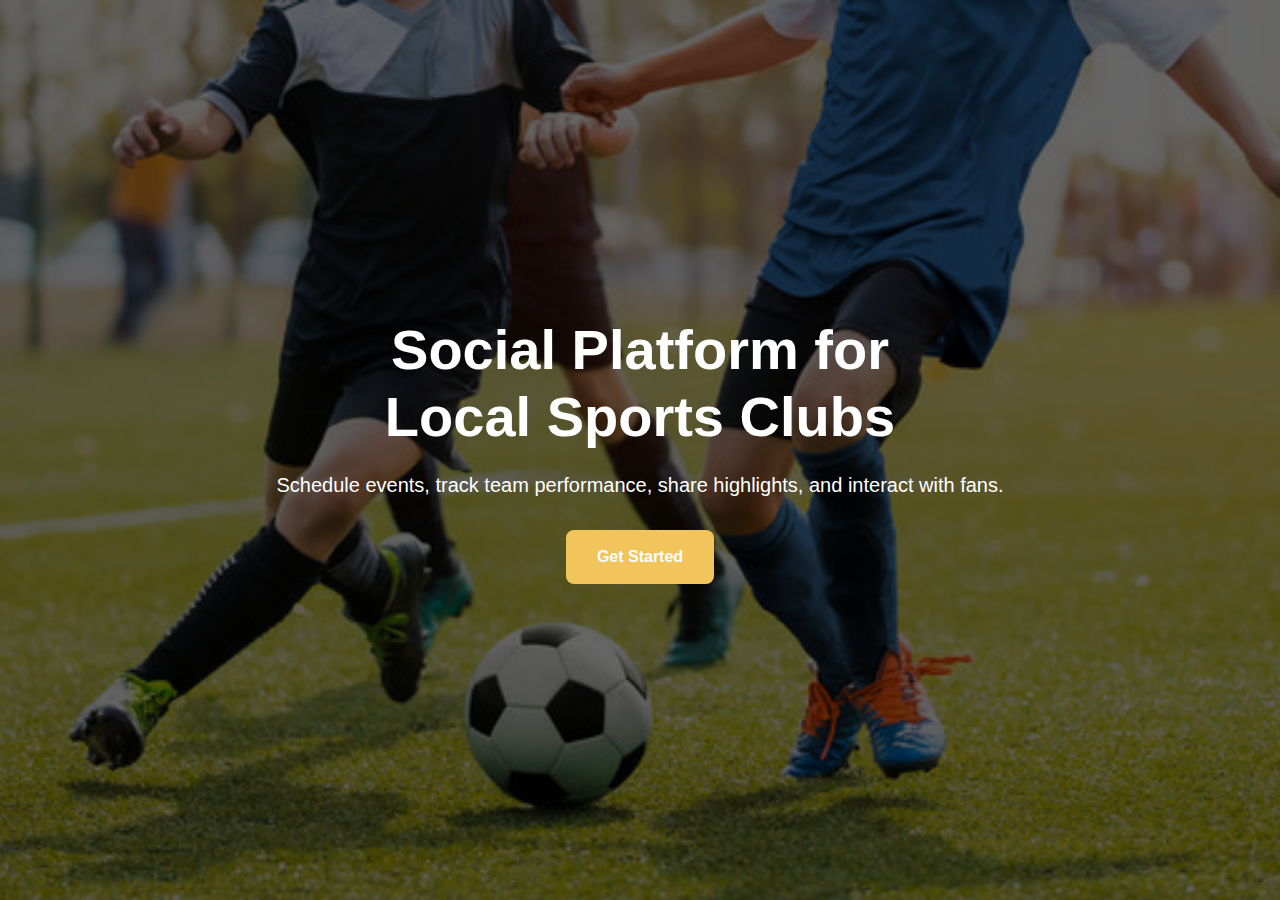
<file: index.html>
<!DOCTYPE html>
<html lang="en">

<head>
    <meta charset="UTF-8" />
    <meta name="viewport" content="width=device-width, initial-scale=1.0" />
    <title>Local Sports Platform</title>
    <link href="https://cdn.jsdelivr.net/npm/bootstrap@5.3.3/dist/css/bootstrap.min.css" rel="stylesheet">
    <link rel="stylesheet" href="style.css" />
</head>

<body>
    <!-- <marquee id="ads"> WELCOME TO ALL SPORTS ENTHUSIAST !</marquee> -->
    <div class="hero">
        <div class="overlay"></div>
        <div class="hero-content">
            <h1>Social Platform for <br />Local Sports Clubs</h1>
            <p>
                Schedule events, track team performance, share highlights, and interact with fans.
            </p>
            <a href="" class="btn">Get Started</a>
        </div>
    </div>

    <div class="container" id="auth-box" style="display: none;">
        <div class="form-container" id="form">
            <h2 id="form-title">Sign In</h2>
            <input type="email" id="email" placeholder="Email"/>
            <input type="password" id="password" placeholder="Password"/>
            <select id="role" name="role">
                <option value="admin">Admin</option>
                <option value="club-manager">Club Manager/Coach</option>
                <option value="player">Player</option>
                <option value="fan">Fan/User</option>
            </select>
            <button id="submit-btn">Sign In</button>
            <div class="toggle-link" onclick="toggleForm()">Don't have an account? Sign Up</div>
        </div>
    </div>

    </div>
    <script src="https://cdn.jsdelivr.net/npm/bootstrap@5.3.3/dist/js/bootstrap.bundle.min.js"></script>
    <script src="logic.js"></script>

</body>

</html>
</file>
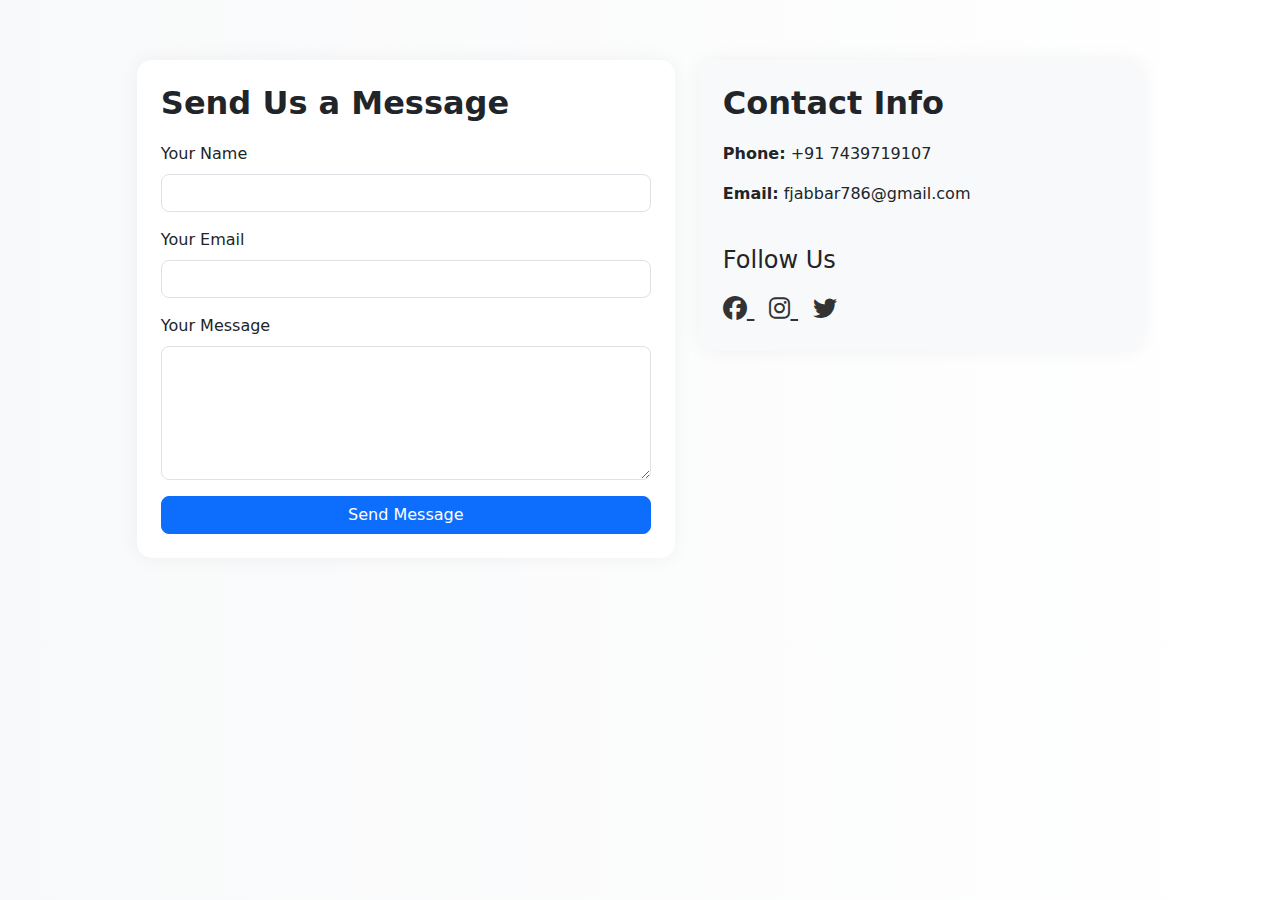
<file: contact.html>
<!DOCTYPE html>
<html lang="en">

<head>
    <meta charset="UTF-8">
    <meta name="viewport" content="width=device-width, initial-scale=1">
    <title>Contact Us</title>

    <!-- Bootstrap CSS -->
    <link href="https://cdn.jsdelivr.net/npm/bootstrap@5.3.2/dist/css/bootstrap.min.css" rel="stylesheet">

    <!-- Font Awesome for Social Icons -->
    <link href="https://cdnjs.cloudflare.com/ajax/libs/font-awesome/6.4.0/css/all.min.css" rel="stylesheet">

    <style>
        body {
            background: linear-gradient(to right, #f8f9fa, #ffffff);
        }

        .contact-section {
            padding: 60px 20px;
        }

        .card {
            border: none;
            border-radius: 15px;
            box-shadow: 0 0 20px rgba(0, 0, 0, 0.05);
        }

        .form-control {
            border-radius: 8px;
        }

        .btn-primary {
            border-radius: 8px;
        }

        .social-icons a {
            font-size: 24px;
            margin-right: 15px;
            color: #333;
            transition: color 0.3s ease;
        }

        .social-icons a:hover {
            color: #0d6efd;
        }

        .section-title {
            font-weight: 700;
            margin-bottom: 20px;
        }
    </style>
</head>

<body>

    <div class="container contact-section">
        <div class="row justify-content-center">
            <!-- Contact Form -->
            <div class="col-lg-6 mb-4">
                <div class="card p-4">
                    <h2 class="section-title">Send Us a Message</h2>
                    <form>
                        <div class="mb-3">
                            <label for="name" class="form-label">Your Name</label>
                            <input type="text" class="form-control" id="name" required>
                        </div>
                        <div class="mb-3">
                            <label for="email" class="form-label">Your Email</label>
                            <input type="email" class="form-control" id="email" required>
                        </div>
                        <div class="mb-3">
                            <label for="message" class="form-label">Your Message</label>
                            <textarea class="form-control" id="message" rows="5" required></textarea>
                        </div>
                        <button type="submit" class="btn btn-primary w-100">Send Message</button>
                    </form>
                </div>
            </div>

            <!-- Contact Info -->
            <div class="col-lg-5">
                <div class="card p-4 bg-light">
                    <h2 class="section-title">Contact Info</h2>
                    <p><strong>Phone:</strong> +91 7439719107</p>
                    <p><strong>Email:</strong> fjabbar786@gmail.com</p>

                    <h4 class="mt-4">Follow Us</h4>
                    <div class="social-icons mt-2">
                        <!-- Replace with your actual links -->
                        <a href="https://www.facebook.com/yourusername" target="_blank" aria-label="Facebook">
                            <i class="fab fa-facebook"></i>
                        </a>
                        <a href="https://www.instagram.com/faizan_parwez/" target="_blank" aria-label="Instagram">
                            <i class="fab fa-instagram"></i>
                        </a>
                        <a href="https://www.instagram.com/devesh_77/?hl=en" target="_blank" aria-label="Twitter">
                            <i class="fab fa-twitter"></i>
                        </a>
                    </div>
                </div>
            </div>
        </div>
    </div>

    <!-- Bootstrap JS -->
    <script src="https://cdn.jsdelivr.net/npm/bootstrap@5.3.2/dist/js/bootstrap.bundle.min.js"></script>
</body>

</html>
</file>
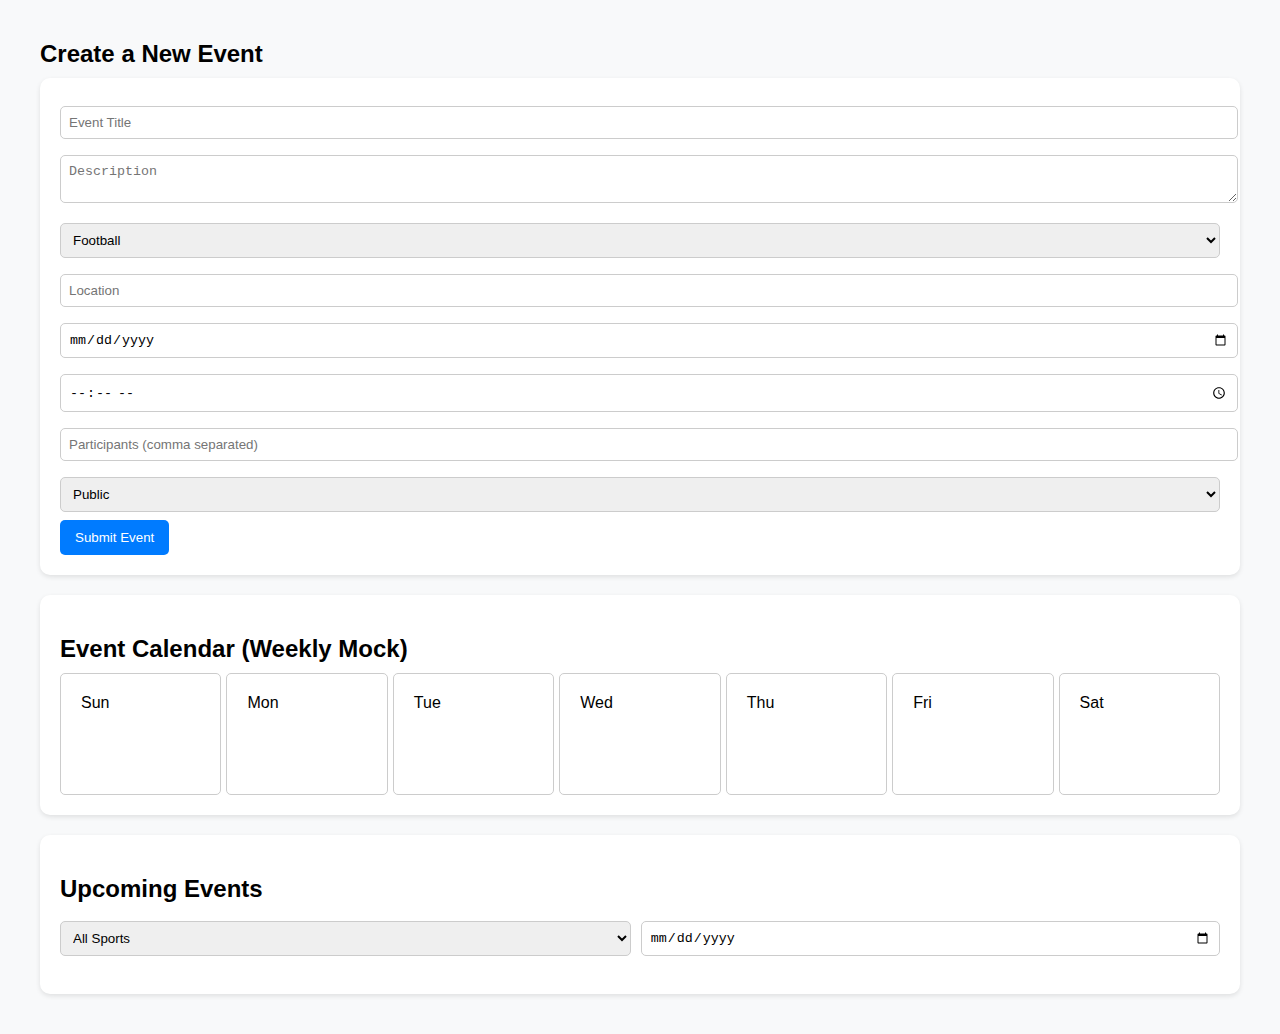
<file: Schedule_events.html>
<!DOCTYPE html>
<html lang="en">
<head>
  <meta charset="UTF-8">
  <meta name="viewport" content="width=device-width, initial-scale=1.0">
  <title>Schedule Events</title>
  <style>
    body {
      font-family: Arial, sans-serif;
      margin: 0;
      padding: 20px;
      background: #f8f9fa;
      animation: fadeInBody 1s ease-in;
    }
    .container {
      max-width: 1200px;
      margin: auto;
    }
    h2 {
      margin-bottom: 10px;
      animation: slideInLeft 0.5s ease-in-out;
    }
    form, .events-list, .calendar-section {
      background: #fff;
      padding: 20px;
      margin-bottom: 20px;
      border-radius: 10px;
      box-shadow: 0 2px 5px rgba(0, 0, 0, 0.1);
      animation: fadeInCard 0.6s ease-in-out;
    }
    input, select, textarea {
      width: 100%;
      padding: 8px;
      margin: 8px 0;
      border: 1px solid #ccc;
      border-radius: 5px;
      transition: box-shadow 0.3s ease;
    }
    input:focus, select:focus, textarea:focus {
      box-shadow: 0 0 5px rgba(0,123,255,0.5);
    }
    button {
      padding: 10px 15px;
      background: #007bff;
      color: #fff;
      border: none;
      border-radius: 5px;
      cursor: pointer;
      transition: transform 0.2s ease, background-color 0.3s;
    }
    button:hover {
      background: #0056b3;
      transform: scale(1.05);
    }
    .event-item {
      border: 1px solid #ddd;
      border-left: 5px solid #007bff;
      padding: 10px;
      margin-bottom: 10px;
      border-radius: 5px;
      background-color: #f1f1f1;
      animation: fadeInItem 0.4s ease-in;
    }
    .event-item h4 {
      margin: 0;
    }
    .event-actions button {
      margin-right: 5px;
    }
    .calendar-grid {
      display: grid;
      grid-template-columns: repeat(7, 1fr);
      gap: 5px;
    }
    .calendar-day {
      border: 1px solid #ccc;
      padding: 20px;
      min-height: 80px;
      background: #fff;
      border-radius: 5px;
      transition: background-color 0.3s ease;
    }
    .calendar-day:hover {
      background-color: #e6f0ff;
    }
    .filters {
      display: flex;
      gap: 10px;
      margin-bottom: 10px;
      animation: fadeInCard 0.6s ease-in-out;
    }
    @media (max-width: 768px) {
      .filters {
        flex-direction: column;
      }
    }

    /* Animations */
    @keyframes fadeInBody {
      from { opacity: 0; }
      to { opacity: 1; }
    }

    @keyframes slideInLeft {
      from { transform: translateX(-50px); opacity: 0; }
      to { transform: translateX(0); opacity: 1; }
    }

    @keyframes fadeInCard {
      from { opacity: 0; transform: scale(0.95); }
      to { opacity: 1; transform: scale(1); }
    }

    @keyframes fadeInItem {
      from { opacity: 0; transform: translateY(20px); }
      to { opacity: 1; transform: translateY(0); }
    }
  </style>
</head>
<body>
  <div class="container">
    <h2>Create a New Event</h2>
    <form id="eventForm">
      <input type="text" id="title" placeholder="Event Title" required>
      <textarea id="description" placeholder="Description"></textarea>
      <select id="sportType">
        <option value="Football">Football</option>
        <option value="Cricket">Cricket</option>
        <option value="Basketball">Basketball</option>
        <option value="Tennis">Tennis</option>
      </select>
      <input type="text" id="location" placeholder="Location">
      <input type="date" id="date" required>
      <input type="time" id="time" required>
      <input type="text" id="participants" placeholder="Participants (comma separated)">
      <select id="visibility">
        <option value="Public">Public</option>
        <option value="Private">Private</option>
      </select>
      <button type="submit">Submit Event</button>
    </form>

    <div class="calendar-section">
      <h2>Event Calendar (Weekly Mock)</h2>
      <div class="calendar-grid" id="calendar">
        <div class="calendar-day">Sun</div>
        <div class="calendar-day">Mon</div>
        <div class="calendar-day">Tue</div>
        <div class="calendar-day">Wed</div>
        <div class="calendar-day">Thu</div>
        <div class="calendar-day">Fri</div>
        <div class="calendar-day">Sat</div>
      </div>
    </div>

    <div class="events-list">
      <h2>Upcoming Events</h2>
      <div class="filters">
        <select id="filterSport">
          <option value="All">All Sports</option>
          <option value="Football">Football</option>
          <option value="Cricket">Cricket</option>
          <option value="Basketball">Basketball</option>
          <option value="Tennis">Tennis</option>
        </select>
        <input type="date" id="filterDate">
      </div>
      <div id="eventsContainer"></div>
    </div>
  </div>

  <script>
    const eventForm = document.getElementById("eventForm");
    const eventsContainer = document.getElementById("eventsContainer");
    const filterSport = document.getElementById("filterSport");
    const filterDate = document.getElementById("filterDate");
    let events = [];

    eventForm.addEventListener("submit", (e) => {
      e.preventDefault();
      const newEvent = {
        title: title.value,
        description: description.value,
        sportType: sportType.value,
        location: location.value,
        date: date.value,
        time: time.value,
        participants: participants.value,
        visibility: visibility.value,
      };
      if (confirm("Are you sure you want to add this event?")) {
        events.push(newEvent);
        displayEvents();
        eventForm.reset();
      }
    });

    function displayEvents() {
      eventsContainer.innerHTML = "";
      let filteredEvents = events.filter((event) => {
        return (filterSport.value === "All" || event.sportType === filterSport.value) &&
               (!filterDate.value || event.date === filterDate.value);
      });

      filteredEvents.forEach((event, index) => {
        const eventDiv = document.createElement("div");
        eventDiv.className = "event-item";
        eventDiv.innerHTML = `
          <h4>${event.title}</h4>
          <p>${event.date} at ${event.time}</p>
          <p>${event.location}</p>
          <p>Sport: ${event.sportType} | Visibility: ${event.visibility}</p>
          <div class="event-actions">
            <button onclick="alert('Viewing ${event.title}')">View</button>
            <button onclick="editEvent(${index})">Edit</button>
            <button onclick="deleteEvent(${index})">Cancel</button>
          </div>
        `;
        eventsContainer.appendChild(eventDiv);
      });
    }

    function editEvent(index) {
      const e = events[index];
      title.value = e.title;
      description.value = e.description;
      sportType.value = e.sportType;
      location.value = e.location;
      date.value = e.date;
      time.value = e.time;
      participants.value = e.participants;
      visibility.value = e.visibility;
      events.splice(index, 1);
    }

    function deleteEvent(index) {
      if (confirm("Are you sure you want to cancel this event?")) {
        events.splice(index, 1);
        displayEvents();
      }
    }

    filterSport.addEventListener("change", displayEvents);
    filterDate.addEventListener("change", displayEvents);
  </script>
</body>
</html>
</file>
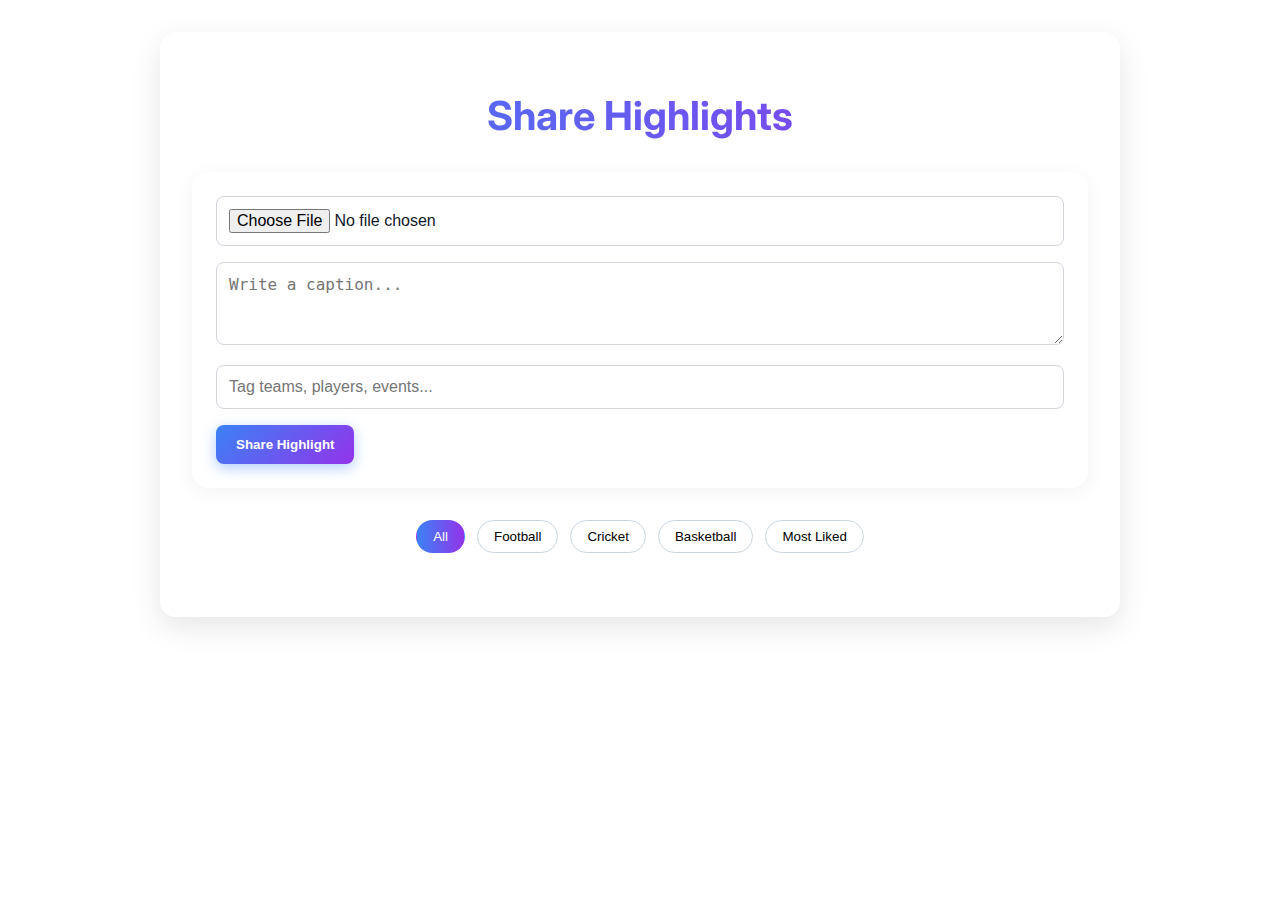
<file: ShareHighlights.html>
<!DOCTYPE html>
<html lang="en">
<head>
  <meta charset="UTF-8" />
  <meta name="viewport" content="width=device-width, initial-scale=1.0" />
  <title>Share Highlights</title>
  <link href="https://fonts.googleapis.com/css2?family=Inter:wght@400;600;700&display=swap" rel="stylesheet">
  <link rel="stylesheet" href="https://cdnjs.cloudflare.com/ajax/libs/font-awesome/6.0.0-beta3/css/all.min.css">
  <style>
    * {
      box-sizing: border-box;
    }
    body {
      font-family: 'Inter', sans-serif;
      margin: 0;
      padding: 0;
      background: url('https://images.unsplash.com/photo-1521412644187-c49fa049e84d?auto=format&fit=crop&w=1950&q=80') no-repeat center center fixed;
      background-size: cover;
      color: #111827;
    }
    .container {
      max-width: 960px;
      margin: auto;
      padding: 2rem;
      background: rgba(255, 255, 255, 0.95);
      border-radius: 1rem;
      box-shadow: 0 10px 30px rgba(0,0,0,0.1);
      margin-top: 2rem;
    }
    h1 {
      text-align: center;
      margin-bottom: 2rem;
      background: linear-gradient(to right, #3b82f6, #9333ea);
      -webkit-background-clip: text;
      -webkit-text-fill-color: transparent;
      font-size: 2.5rem;
      animation: fadeIn 1s ease-out;
    }
    .upload-section {
      background: white;
      padding: 1.5rem;
      border-radius: 1rem;
      box-shadow: 0 4px 20px rgba(0,0,0,0.05);
      margin-bottom: 2rem;
      animation: fadeInUp 0.8s ease forwards;
    }
    .upload-section input, .upload-section textarea {
      width: 100%;
      margin-bottom: 1rem;
      padding: 0.75rem;
      border-radius: 0.5rem;
      border: 1px solid #d1d5db;
      font-size: 1rem;
      transition: border-color 0.3s;
    }
    .upload-section input:focus, .upload-section textarea:focus {
      border-color: #3b82f6;
      outline: none;
    }
    .upload-btn {
      background-image: linear-gradient(135deg, #3b82f6, #9333ea);
      color: white;
      border: none;
      padding: 0.75rem 1.25rem;
      border-radius: 0.5rem;
      cursor: pointer;
      font-weight: 600;
      box-shadow: 0 4px 14px rgba(59, 130, 246, 0.4);
      transition: transform 0.2s ease, box-shadow 0.2s ease;
    }
    .upload-btn:hover {
      transform: translateY(-2px);
      box-shadow: 0 6px 20px rgba(59, 130, 246, 0.5);
    }
    .filters {
      display: flex;
      flex-wrap: wrap;
      gap: 0.75rem;
      justify-content: center;
      margin-bottom: 2rem;
      animation: fadeIn 1s ease;
    }
    .filters button {
      padding: 0.5rem 1rem;
      border-radius: 2rem;
      border: 1px solid #cbd5e1;
      background: white;
      cursor: pointer;
      transition: all 0.3s ease;
      font-weight: 500;
    }
    .filters button.active, .filters button:hover {
      background-image: linear-gradient(to right, #3b82f6, #9333ea);
      color: white;
      border-color: transparent;
    }
    .highlight-card {
      background: white;
      padding: 1rem;
      border-radius: 1rem;
      box-shadow: 0 0 12px rgba(0,0,0,0.06);
      margin-bottom: 1.5rem;
      animation: fadeInUp 0.6s ease forwards;
      transition: transform 0.3s ease, box-shadow 0.3s ease;
    }
    .highlight-card:hover {
      transform: translateY(-4px);
      box-shadow: 0 8px 20px rgba(0,0,0,0.08);
    }
    .highlight-media {
      width: 100%;
      max-height: 300px;
      object-fit: cover;
      border-radius: 0.75rem;
      margin-bottom: 0.75rem;
    }
    .highlight-tags span {
      background-color: #e0e7ff;
      color: #4338ca;
      font-size: 0.875rem;
      padding: 0.25rem 0.5rem;
      border-radius: 0.5rem;
      margin-right: 0.5rem;
      font-weight: 500;
    }
    .highlight-footer {
      display: flex;
      gap: 1.5rem;
      margin-top: 0.75rem;
      align-items: center;
    }
    .highlight-footer i {
      cursor: pointer;
      color: #6b7280;
      transition: color 0.3s ease;
    }
    .highlight-footer i:hover {
      color: #3b82f6;
    }

    @keyframes fadeIn {
      from { opacity: 0; }
      to { opacity: 1; }
    }

    @keyframes fadeInUp {
      0% {
        opacity: 0;
        transform: translateY(20px);
      }
      100% {
        opacity: 1;
        transform: translateY(0);
      }
    }

    @media screen and (max-width: 600px) {
      .container {
        padding: 1rem;
      }
      .filters {
        flex-direction: column;
        align-items: center;
      }
    }
  </style>
</head>
<body>
  <!-- The body and script remain unchanged -->
  <div class="container">
    <h1>Share Highlights</h1>
    <div class="upload-section">
      <input type="file" id="mediaInput" accept="image/*,video/*" />
      <textarea id="captionInput" rows="3" placeholder="Write a caption..."></textarea>
      <input type="text" id="tagsInput" placeholder="Tag teams, players, events..." />
      <button class="upload-btn" onclick="uploadHighlight()">Share Highlight</button>
    </div>

    <div class="filters">
      <button onclick="filterHighlights('all')" class="active">All</button>
      <button onclick="filterHighlights('football')">Football</button>
      <button onclick="filterHighlights('cricket')">Cricket</button>
      <button onclick="filterHighlights('basketball')">Basketball</button>
      <button onclick="filterHighlights('mostLiked')">Most Liked</button>
    </div>

    <div id="highlightsFeed"></div>
  </div>

  <script>
    const highlights = [];

    function uploadHighlight() {
      const mediaInput = document.getElementById('mediaInput');
      const caption = document.getElementById('captionInput').value;
      const tags = document.getElementById('tagsInput').value.split(',');

      if (mediaInput.files.length === 0) return alert("Please upload media.");

      const file = mediaInput.files[0];
      const reader = new FileReader();
      reader.onload = function(e) {
        const newHighlight = {
          id: Date.now(),
          media: e.target.result,
          caption,
          tags,
          likes: 0
        };
        highlights.unshift(newHighlight);
        renderHighlights();
      };
      reader.readAsDataURL(file);
    }

    function renderHighlights(filter = 'all') {
      const feed = document.getElementById('highlightsFeed');
      feed.innerHTML = '';
      let filtered = [...highlights];
      if (filter !== 'all') {
        if (filter === 'mostLiked') {
          filtered.sort((a, b) => b.likes - a.likes);
        } else {
          filtered = highlights.filter(h => h.tags.includes(filter));
        }
      }

      filtered.forEach(h => {
        const card = document.createElement('div');
        card.className = 'highlight-card';
        card.innerHTML = `
          <img src="${h.media}" class="highlight-media" />
          <p>${h.caption}</p>
          <div class="highlight-tags">${h.tags.map(t => `<span>${t}</span>`).join('')}</div>
          <div class="highlight-footer">
            <i class="fas fa-heart" onclick="likeHighlight(${h.id})"> ${h.likes}</i>
            <i class="fas fa-comment"></i>
          </div>
        `;
        feed.appendChild(card);
      });
    }

    function likeHighlight(id) {
      const highlight = highlights.find(h => h.id === id);
      if (highlight) {
        highlight.likes++;
        renderHighlights();
      }
    }

    function filterHighlights(type) {
      document.querySelectorAll('.filters button').forEach(btn => btn.classList.remove('active'));
      event.target.classList.add('active');
      renderHighlights(type);
    }
  </script>
</body>
</html>
</file>
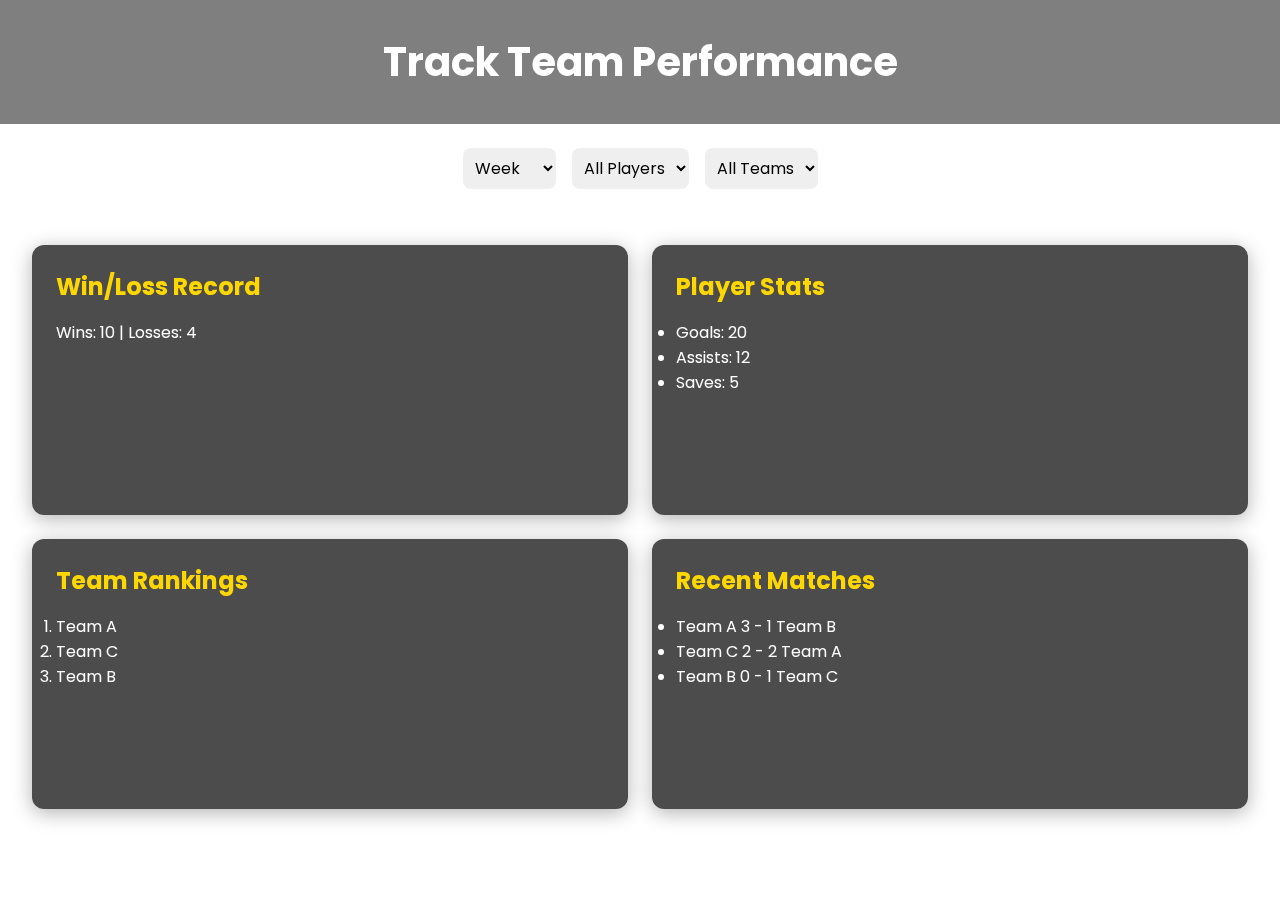
<file: TrackPerformance.html>
<!DOCTYPE html>
<html lang="en">
<head>
  <meta charset="UTF-8" />
  <meta name="viewport" content="width=device-width, initial-scale=1.0" />
  <title>Track Performance</title>
  <link href="https://fonts.googleapis.com/css2?family=Poppins:wght@300;500;700&display=swap" rel="stylesheet">
  <style>
    *{
      box-sizing: border-box;
      margin: 0;
      padding: 0;
      font-family: 'Poppins', sans-serif;
    }

    body {
      background: url('https://images.unsplash.com/photo-1585241936938-5f9d6b8d71f6?auto=format&fit=crop&w=1470&q=80') no-repeat center center fixed;
      background-size: cover;
      color: #fff;
      backdrop-filter: blur(5px);
    }

    header {
      text-align: center;
      padding: 2rem;
      background-color: rgba(0, 0, 0, 0.5);
    }

    h1 {
      font-size: 2.5rem;
      animation: fadeInDown 1s ease-in-out;
    }

    .filters {
      display: flex;
      justify-content: center;
      gap: 1rem;
      margin: 1.5rem auto;
      flex-wrap: wrap;
    }

    select {
      padding: 0.5rem;
      border-radius: 8px;
      border: none;
      outline: none;
      font-size: 1rem;
    }

    .dashboard {
      display: grid;
      grid-template-columns: repeat(2, minmax(280px, 1fr));
      gap: 1.5rem;
      padding: 2rem;
    }

    .card {
      height: 30vh;
      background-color: rgba(0, 0, 0, 0.7);
      padding: 1.5rem;
      border-radius: 12px;
      box-shadow: 0 4px 20px rgba(0, 0, 0, 0.3);
      transition: transform 0.3s;
      animation: slideUp 1s ease-in-out;
    }

    .card:hover {
      transform: translateY(-5px);
    }

    .card h2 {
      font-size: 1.5rem;
      margin-bottom: 1rem;
      color: #ffd700;
    }

    .card p, .card ul {
      font-size: 1rem;
    }

    @keyframes fadeInDown {
      from {
        opacity: 0;
        transform: translateY(-20px);
      }
      to {
        opacity: 1;
        transform: translateY(0);
      }
    }

    @keyframes slideUp {
      from {
        opacity: 0;
        transform: translateY(20px);
      }
      to {
        opacity: 1;
        transform: translateY(0);
      }
    }
  </style>
</head>
<body>
  <header>
    <h1>Track Team Performance</h1>
  </header>

  <div class="filters">
    <select id="dateFilter">
      <option value="week">Week</option>
      <option value="month">Month</option>
      <option value="season">Season</option>
    </select>
    <select id="playerFilter">
      <option value="all">All Players</option>
      <option value="player1">Player 1</option>
      <option value="player2">Player 2</option>
    </select>
    <select id="teamFilter">
      <option value="all">All Teams</option>
      <option value="teamA">Team A</option>
      <option value="teamB">Team B</option>
    </select>
  </div>

  <div class="dashboard">
    <div class="card" id="winLossCard">
      <h2>Win/Loss Record</h2>
      <p>Wins: 10 | Losses: 4</p>
    </div>

    <div class="card" id="playerStatsCard">
      <h2>Player Stats</h2>
      <ul>
        <li>Goals: 20</li>
        <li>Assists: 12</li>
        <li>Saves: 5</li>
      </ul>
    </div>

    <div class="card" id="rankingCard">
      <h2>Team Rankings</h2>
      <ol>
        <li>Team A</li>
        <li>Team C</li>
        <li>Team B</li>
      </ol>
    </div>

    <div class="card" id="recentMatchesCard">
      <h2>Recent Matches</h2>
      <ul>
        <li>Team A 3 - 1 Team B</li>
        <li>Team C 2 - 2 Team A</li>
        <li>Team B 0 - 1 Team C</li>
      </ul>
    </div>
  </div>

  <script>
    const dateFilter = document.getElementById('dateFilter');
    const playerFilter = document.getElementById('playerFilter');
    const teamFilter = document.getElementById('teamFilter');

    const updateDashboard = () => {
      const date = dateFilter.value;
      const player = playerFilter.value;
      const team = teamFilter.value;

      // You can add logic here to fetch and display filtered data
      console.log(`Filtering data for ${date}, Player: ${player}, Team: ${team}`);

      // Placeholder action: update text content
      document.getElementById('winLossCard').querySelector('p').textContent = `Wins: ${Math.floor(Math.random()*15)} | Losses: ${Math.floor(Math.random()*5)}`;
    };

    dateFilter.addEventListener('change', updateDashboard);
    playerFilter.addEventListener('change', updateDashboard);
    teamFilter.addEventListener('change', updateDashboard);
  </script>
</body>
</html>
</file>
<file: style.css>
* {
    margin: 0;
    padding: 0;
    box-sizing: border-box;
  }
  
  body, html {
    height: 100%;
    font-family: 'Arial', sans-serif;
    background: url('bgimg.jpg') no-repeat center center/cover;
    
  }
  
  .navbar {
    position: absolute;
    top: 0;
    width: 100%;
    padding: 20px 40px;
    z-index: 10;
  }
  
  .nav-links {
    list-style: none;
    display: flex;
    justify-content: flex-end;
    gap: 30px;
  }
  
  .nav-links a {
    color: white;
    text-decoration: none;
    font-weight: 500;
  }
  
  .hero {
    height: 100vh;
    position: relative;
    display: flex;
    align-items: center;
    justify-content: center;
    text-align: center;
    color: white;
  }
  
  .overlay {
    position: absolute;
    top: 0;
    left: 0;
    height: 100%;
    width: 100%;
    background-color: rgba(0, 0, 0, 0.6);
  }
  
  .hero-content {
    position: relative;
    z-index: 1;
    max-width: 800px;
  }
  
  .hero-content h1 {
    font-size: 3.5rem;
    font-weight: bold;
    margin-bottom: 20px;
  }
  
  .hero-content p {
    font-size: 1.25rem;
    margin-bottom: 30px;
  }
  
  .btn {
    background-color: #f1c45c;
    color: white;
    padding: 14px 30px;
    border-radius: 8px;
    font-weight: bold;
    text-decoration: none;
    transition: background 0.3s;
  }
  
  .btn:hover {
    background-color: #e0b347;
  }



  .container {
    background: white;
    width: 400px;
    padding: 40px;
    border-radius: 15px;
    box-shadow: 0 8px 25px rgba(0, 0, 0, 0.2);
    position: absolute;
    top: 18vh;
    left: 35vw;
    overflow: hidden;
    animation: fadeIn 1.2s ease forwards;
  }
  
  @keyframes fadeIn {
    0% {
      transform: translateY(50px);
      opacity: 0;
    }
    100% {
      transform: translateY(0);
      opacity: 1;
    }
  }
  
  .form-container {
    display: flex;
    flex-direction: column;
  }

  .form-container h2 {
    text-align: center;
    margin-bottom: 20px;
    color: #333;
  }

  .form-container input{
    padding: 12px;
    margin: 10px 0;
    border: 1px solid #ccc;
    border-radius: 8px;
    transition: 0.3s;
  }

  .form-container input:focus {
    border-color: #0f2027;
    outline: none;
  }

  .form-container button {
    padding: 12px;
    margin-top: 15px;
    background: #0f2027;
    color: white;
    font-weight: bold;
    border: none;
    border-radius: 8px;
    cursor: pointer;
    transition: background 0.3s ease;
  }

  select{
    padding: 12px;
    margin: 10px 0;
    border: 1px solid #ccc;
    border-radius: 8px;
    transition: 0.3s;
  }

  .form-container button:hover {
    background: #1c2e35;
  }

  .toggle-link {
    text-align: center;
    margin-top: 15px;
    color: #0f2027;
    cursor: pointer;
  }

  #ads{
    color: azure;
    background-color: black;
  }

  .nav-item{
    display: flex;
    align-items: center;
    justify-content:space-evenly;
  }

  .nav-item a{
    text-decoration: none;
    color: white;
    transform: scale(1);
    transition: transform 0.3s ease;
  }
  
  .nav-item a:hover{
    transform: scale(1.1);
  }
</file>
